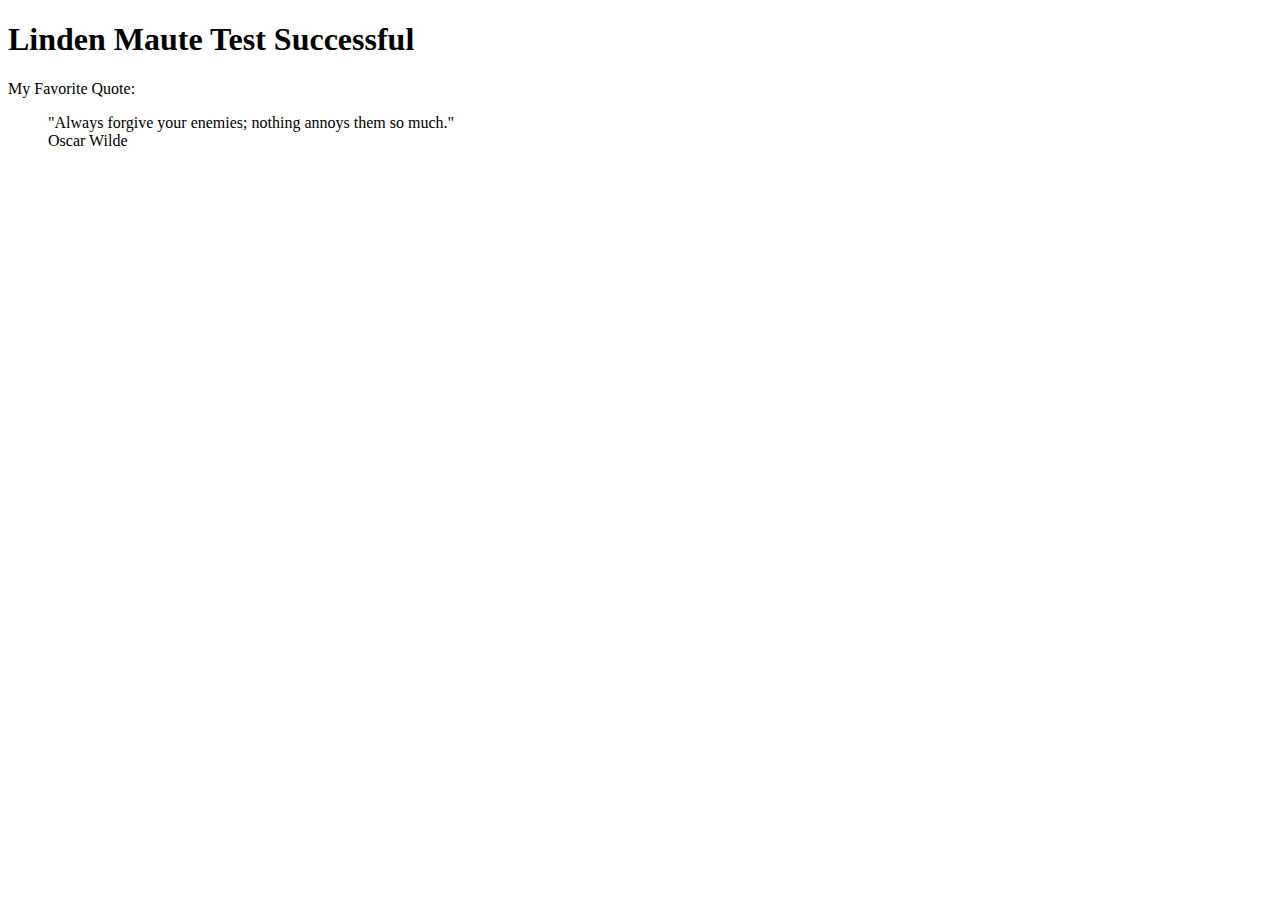
<file: github_tutorial/index.html>
<!doctype html>
<html>

<head>
    <meta charset="utf-8">
    <title>GitHub Test</title>
</head>

<body>
    <header>
        <h1>Linden Maute Test Successful</h1>
        <p>My Favorite Quote:</p>
        <blockquote>
            <p>"Always forgive your enemies; nothing annoys them so much."<br>Oscar Wilde</p>
        </blockquote>
    </header>
</body>
</html>
</file>
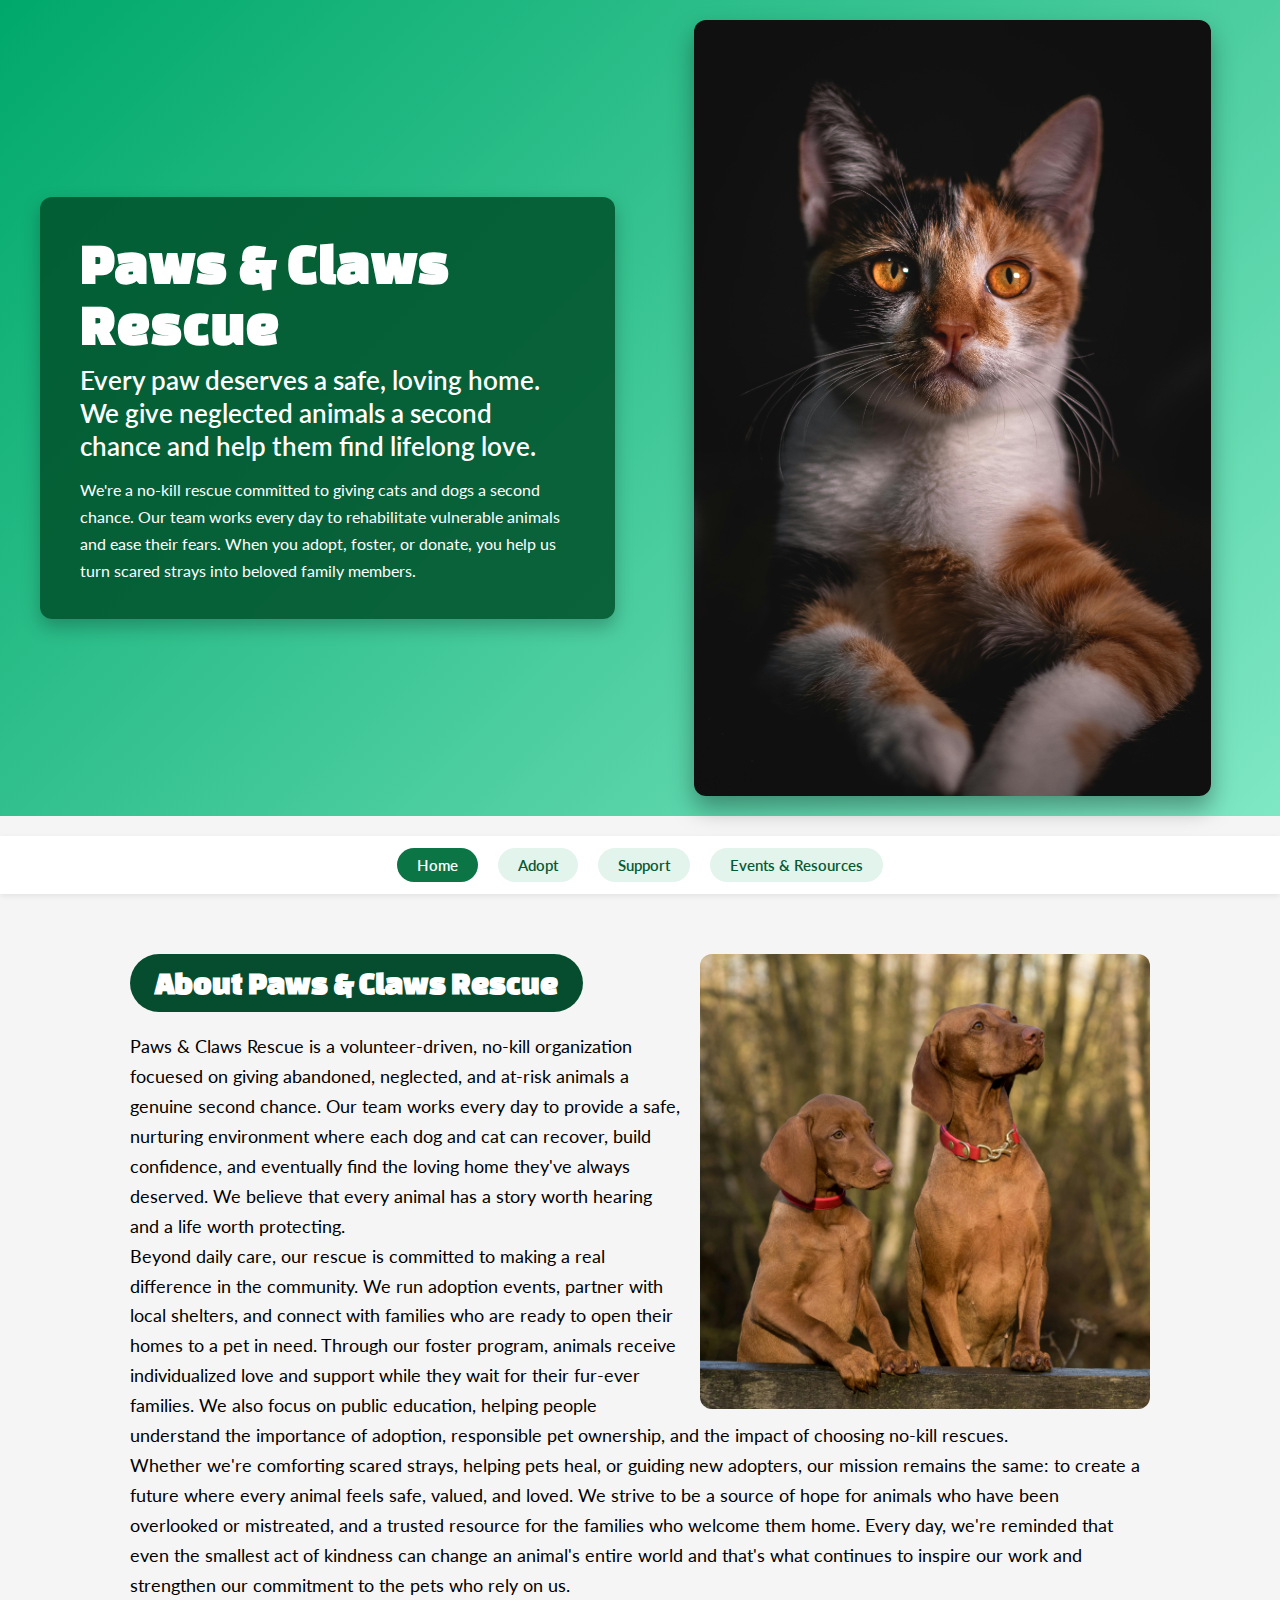
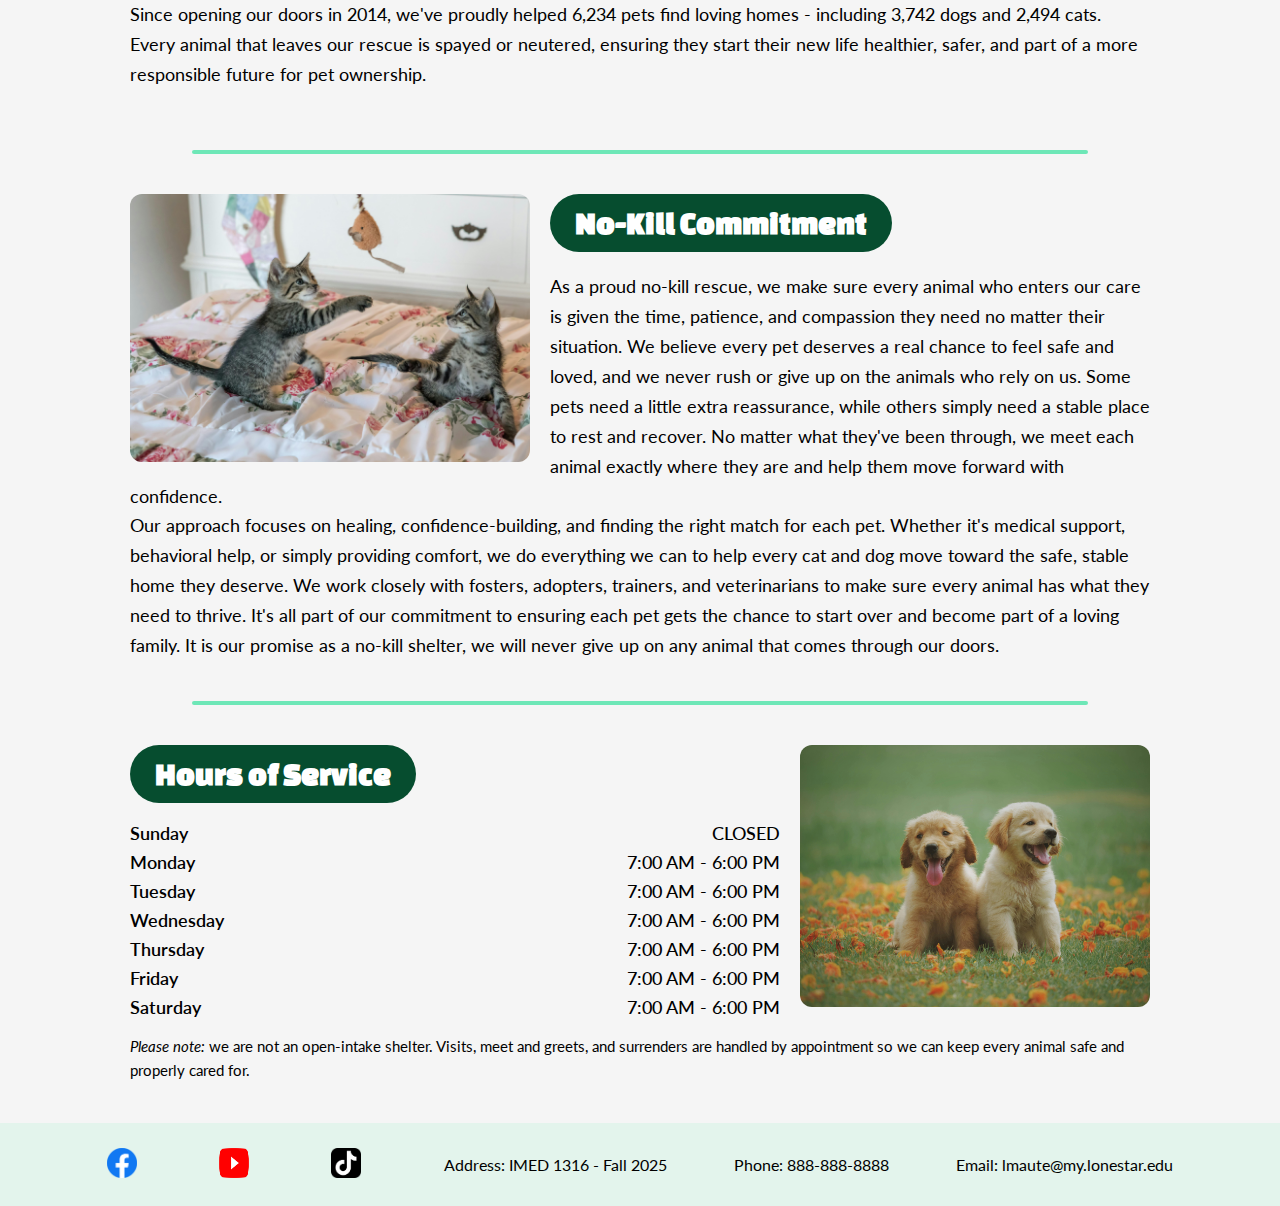
<file: pawsandclawsrescue/index.html>
<!DOCTYPE html>
<html lang="en">
    <head>
        <meta charset="utf-8">
        <meta name="viewport" content="width=device-width, initial-scale=1.0">
        <title>Paws & Claws Rescue</title>
        <link rel="stylesheet" href="style.css">
    </head>
    <body>
        <section class="hero">
            <div class="hero-text">
                <div class="hero-text-box">
                    <h1 class="hero-name">Paws & Claws Rescue</h1>

                    <p class="hero-mission">Every paw deserves a safe, loving home. We give neglected animals a second chance and help them find lifelong love.</p>
                    <p class="hero-desc">
                    We're a no-kill rescue committed to giving cats and dogs a second chance. Our team works every day to rehabilitate vulnerable animals and ease their fears. When you adopt, foster, or donate, you help us turn scared strays into beloved family members.
                    </p>
                </div>
            </div>

            <div class="hero-slider">
                <img src="images/cat1.jpg" alt="Rescue cat" class="slide active">
                <img src="images/cat2.jpg" alt="Rescue cat" class="slide">
                <img src="images/dog1.jpg" alt="Rescue dog" class="slide">
                <img src="images/dog2.jpg" alt="Rescue dog" class="slide">
                <img src="images/cat3.jpg" alt="Rescue cat" class="slide">
                <img src="images/cat7.jpg" alt="Rescue cat" class="slide">
                <img src="images/dog8.jpg" alt="Rescue dog" class="slide">
                <img src="images/dog7.jpg" alt="Rescue dog" class="slide">
            </div>
        </section>
        <nav class="main-nav">
            <ul>
                <li><a href="index.html" class="active">Home</a></li>
                <li><a href="adopt.html">Adopt</a></li>
                <li><a href="support.html">Support</a></li>
                <li><a href="eventsresources.html">Events &amp; Resources</a></li>
            </ul>
        </nav>

        <section>
            <h2>About Paws & Claws Rescue</h2>

            <img src="images/dog4.jpg" alt="Rescue dog">

            <p>
                Paws & Claws Rescue is a volunteer-driven, no-kill organization focuesed on giving abandoned, neglected, and at-risk animals a genuine second chance. Our team works every day to provide a safe, nurturing environment where each dog and cat can recover, build confidence, and eventually find the loving home they've always deserved. We believe that every animal has a story worth hearing and a life worth protecting.
            </p>
            <p>
                Beyond daily care, our rescue is committed to making a real difference in the community. We run adoption events, partner with local shelters, and connect with families who are ready to open their homes to a pet in need. Through our foster program, animals receive individualized love and support while they wait for their fur-ever families. We also focus on public education, helping people understand the importance of adoption, responsible pet ownership, and the impact of choosing no-kill rescues.
            </p>
            <p>
                Whether we're comforting scared strays, helping pets heal, or guiding new adopters, our mission remains the same: to create a future where every animal feels safe, valued, and loved. We strive to be a source of hope for animals who have been overlooked or mistreated, and a trusted resource for the families who welcome them home. Every day, we're reminded that even the smallest act of kindness can change an animal's entire world and that's what continues to inspire our work and strengthen our commitment to the pets who rely on us.
            </p>
            <p>Since opening our doors in 2014, we've proudly helped 6,234 pets find loving homes - including 3,742 dogs and 2,494 cats. Every animal that leaves our rescue is spayed or neutered, ensuring they start their new life healthier, safer, and part of a more responsible future for pet ownership.</p>
        </section>

        <hr class="section-divider">

        <section>
            <h2>No-Kill Commitment</h2>

            <img src="images/cat5.jpg" alt="Two kittens playing with a toy">
            <p>
                As a proud no-kill rescue, we make sure every animal who enters our care is given the time, patience, and compassion they need no matter their situation. We believe every pet deserves a real chance to feel safe and loved, and we never rush or give up on the animals who rely on us. Some pets need a little extra reassurance, while others simply need a stable place to rest and recover. No matter what they've been through, we meet each animal exactly where they are and help them move forward with confidence.
            </p>
            <p>
                Our approach focuses on healing, confidence-building, and finding the right match for each pet. Whether it's medical support, behavioral help, or simply providing comfort, we do everything we can to help every cat and dog move toward the safe, stable home they deserve. We work closely with fosters, adopters, trainers, and veterinarians to make sure every animal has what they need to thrive. It's all part of our commitment to ensuring each pet gets the chance to start over and become part of a loving family. It is our promise as a no-kill shelter, we will never give up on any animal that comes through our doors.
            </p>
        </section>

        <hr class="section-divider">

        <section>
            <h2>Hours of Service</h2>

            <img src="images/dog5.jpg" alt="Two cute golden retriever puppies.">

            <dl>
                <dt>Sunday</dt>
                <dd>CLOSED</dd>

                <dt>Monday</dt>
                <dd>7:00 AM - 6:00 PM</dd>

                <dt>Tuesday</dt>
                <dd>7:00 AM - 6:00 PM</dd>

                <dt>Wednesday</dt>
                <dd>7:00 AM - 6:00 PM</dd>

                <dt>Thursday</dt>
                <dd>7:00 AM - 6:00 PM</dd>

                <dt>Friday</dt>
                <dd>7:00 AM - 6:00 PM</dd>

                <dt>Saturday</dt>
                <dd>7:00 AM - 6:00 PM</dd>
            </dl>

            <p>
                <em>Please note:</em> we are not an open-intake shelter. Visits, meet and greets, and surrenders are handled by appointment so we can keep every animal safe and properly cared for.
            </p>
        </section>

        <footer>
            <a href="https://facebook.com" target="_blank">
                <img src="images/facebook.png" alt="facebook logo">
            </a>

            <a href="https://youtube.com" target="_blank">
                <img src="images/youtube.png" alt="youtube logo">
            </a>

            <a href="https://tiktok.com" target="_blank">
                <img src="images/tiktok.png" alt="tiktok logo">
            </a>

            <p>Address: IMED 1316 - Fall 2025</p>
            <p>Phone: 888-888-8888</p>
            <p>Email: lmaute@my.lonestar.edu</p>
        </footer>

        <script>
            const slides = document.querySelectorAll('.slide');
            let currentSlide = 0;

            function showNextSlide(){
                slides[currentSlide].classList.remove('active');
                currentSlide = (currentSlide + 1) % slides.length;
                slides[currentSlide].classList.add('active');
            }

            setInterval(showNextSlide, 4000)
        </script>
    </body>
</html>
</file>
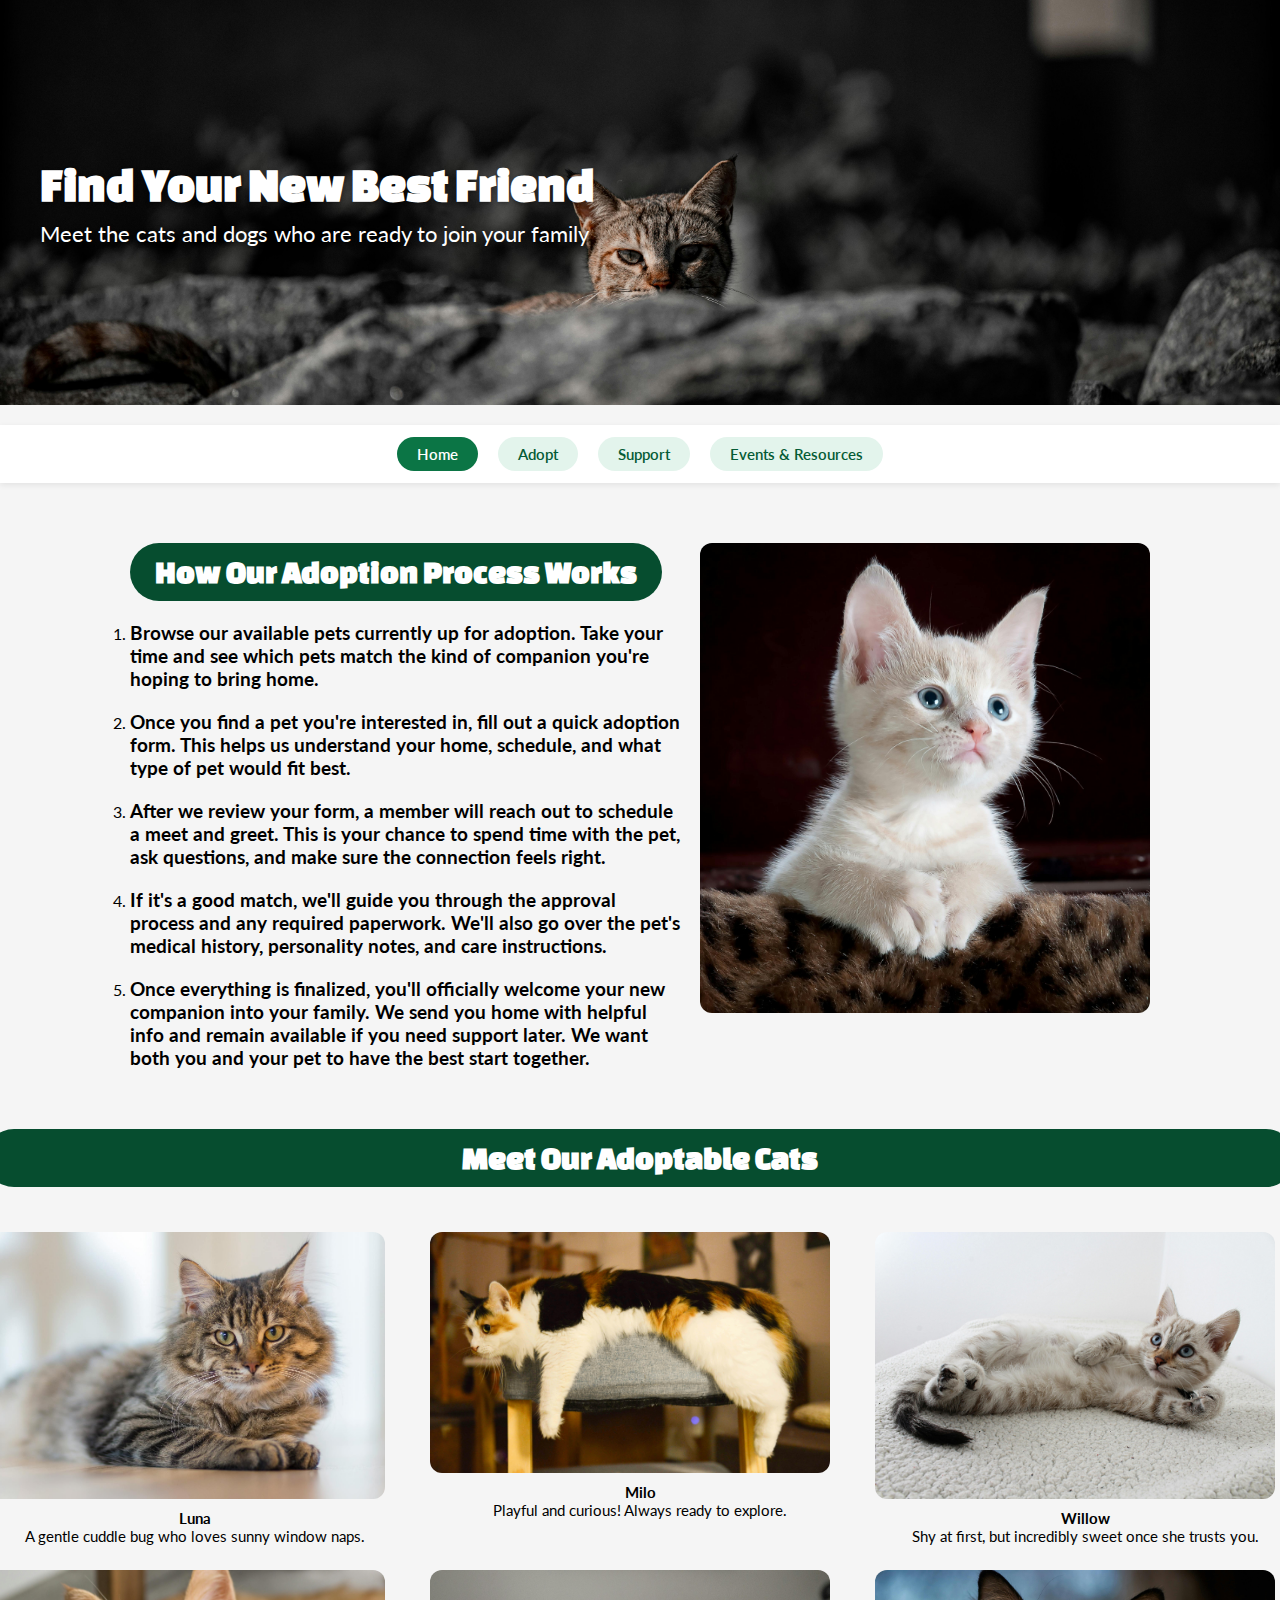
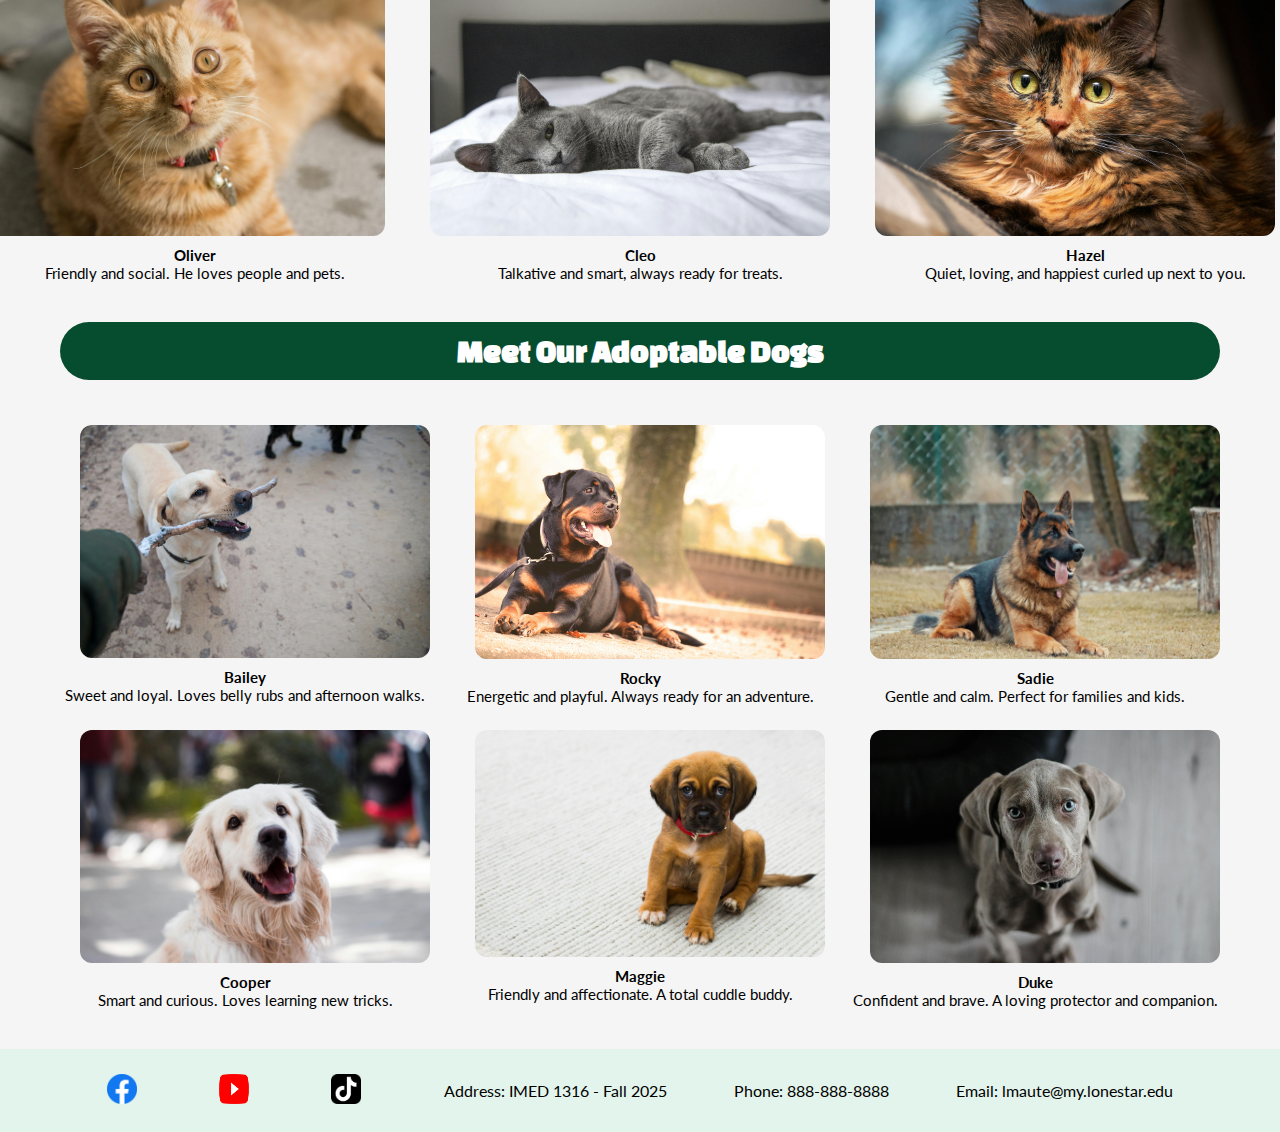
<file: pawsandclawsrescue/adopt.html>
<!DOCTYPE html>
<html lang="en">
    <head>
        <meta charset="utf-8">
        <meta name="viewport" content="width=device-width, initial-scale=1.0">
        <title>Adopt | Paws & Claws Rescue</title>
        <link rel="stylesheet" href="style.css">
        
        <link rel="stylesheet" href="adoptstyles.css">
    </head>

    <body class="adopt-page">

        <section class="adopt-hero">
            <h1>Find Your New Best Friend</h1>
            <p>Meet the cats and dogs who are ready to join your family</p>
        </section>

        <nav class="main-nav">
            <ul>
                <li><a href="index.html" class="active">Home</a></li>
                <li><a href="adopt.html">Adopt</a></li>
                <li><a href="support.html">Support</a></li>
                <li><a href="eventsresources.html">Events &amp; Resources</a></li>
            </ul>
        </nav>

        <section class="adopt-process">
            <h2>How Our Adoption Process Works</h2>

            <img src="images/cat4.jpg" alt="Cute kitten">
            <ol>
                <li><h3>Browse our available pets currently up for adoption. Take your time and see which pets match the kind of companion you're hoping to bring home.</h3></li>

                <li><h3>Once you find a pet you're interested in, fill out a quick adoption form. This helps us understand your home, schedule, and what type of pet would fit best.</h3></li>

                <li><h3>After we review your form, a member will reach out to schedule a meet and greet. This is your chance to spend time with the pet, ask questions, and make sure the connection feels right.</h3></li>

                <li><h3>If it's a good match, we'll guide you through the approval process and any required paperwork. We'll also go over the pet's medical history, personality notes, and care instructions.</h3></li>

                <li><h3>Once everything is finalized, you'll officially welcome your new companion into your family. We send you home with helpful info and remain available if you need support later. We want both you and your pet to have the best start together.</h3></li>

            </ol>
        </section>

        <section class="pets cats">
            <h2>Meet Our Adoptable Cats</h2>

            <figure>
                <img src="images/cat6.jpg" alt="Luna the cat">
                <figcaption><strong>Luna</strong><br>A gentle cuddle bug who loves sunny window naps.</figcaption>
            </figure>

            <figure>
                <img src="images/cat8.jpg" alt="Milo the cat">
                <figcaption><strong>Milo</strong><br>Playful and curious! Always ready to explore.</figcaption>
            </figure>

            <figure>
                <img src="images/cat9.jpg" alt="Willow the cat">
                <figcaption><strong>Willow</strong><br>Shy at first, but incredibly sweet once she trusts you.</figcaption>
            </figure>

            <figure>
                <img src="images/cat10.jpg" alt="Oliver the cat">
                <figcaption><strong>Oliver</strong><br>Friendly and social. He loves people and pets.</figcaption>
            </figure>

            <figure>
                <img src="images/cat11.jpg" alt="Cleo the cat">
                <figcaption><strong>Cleo</strong><br>Talkative and smart, always ready for treats.</figcaption>
            </figure>

            <figure>
                <img src="images/cat12.jpg" alt="Hazel the cat">
                <figcaption><strong>Hazel</strong><br>Quiet, loving, and happiest curled up next to you.</figcaption>
            </figure>

        </section>

        <section class="pets dogs">
            <h2>Meet Our Adoptable Dogs</h2>

            <figure>
                <img src="images/dog9.jpg" alt="Bailey the cat">
                <figcaption><strong>Bailey</strong><br>Sweet and loyal. Loves belly rubs and afternoon walks.</figcaption>
            </figure>

            <figure>
                <img src="images/dog10.jpg" alt="Rocky the cat">
                <figcaption><strong>Rocky</strong><br>Energetic and playful. Always ready for an adventure.</figcaption>
            </figure>

            <figure>
                <img src="images/dog11.jpg" alt="Sadie the cat">
                <figcaption><strong>Sadie</strong><br>Gentle and calm. Perfect for families and kids.</figcaption>
            </figure>

            <figure>
                <img src="images/dog12.jpg" alt="Cooper the cat">
                <figcaption><strong>Cooper</strong><br>Smart and curious. Loves learning new tricks.</figcaption>
            </figure>

            <figure>
                <img src="images/dog13.jpg" alt="Maggie the cat">
                <figcaption><strong>Maggie</strong><br>Friendly and affectionate. A total cuddle buddy.</figcaption>
            </figure>

            <figure>
                <img src="images/dog14.jpg" alt="Duke the cat">
                <figcaption><strong>Duke</strong><br>Confident and brave. A loving protector and companion.</figcaption>
            </figure>

        </section>

        <footer>
            <a href="https://facebook.com" target="_blank">
                <img src="images/facebook.png" alt="facebook logo">
            </a>

            <a href="https://youtube.com" target="_blank">
                <img src="images/youtube.png" alt="youtube logo">
            </a>

            <a href="https://tiktok.com" target="_blank">
                <img src="images/tiktok.png" alt="tiktok logo">
            </a>

            <p>Address: IMED 1316 - Fall 2025</p>
            <p>Phone: 888-888-8888</p>
            <p>Email: lmaute@my.lonestar.edu</p>
        </footer>

    </body>
</html>
</file>
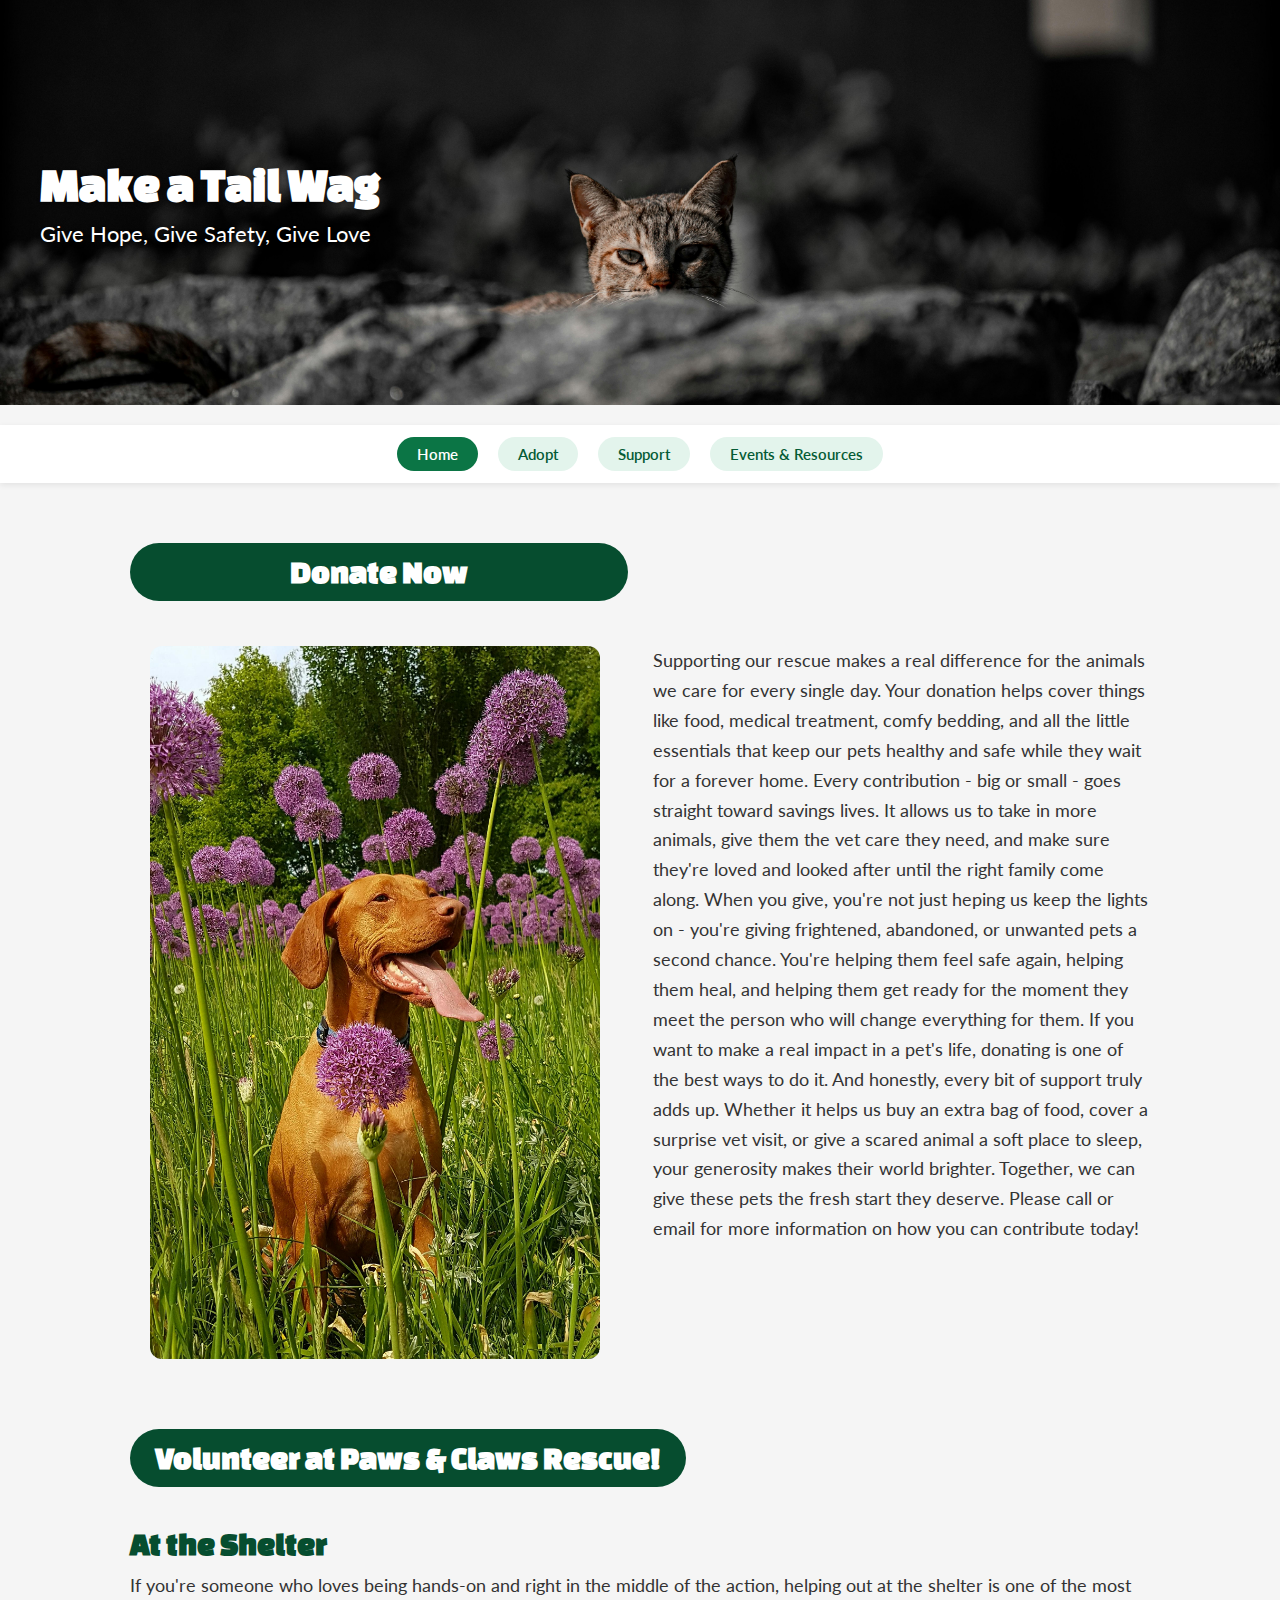
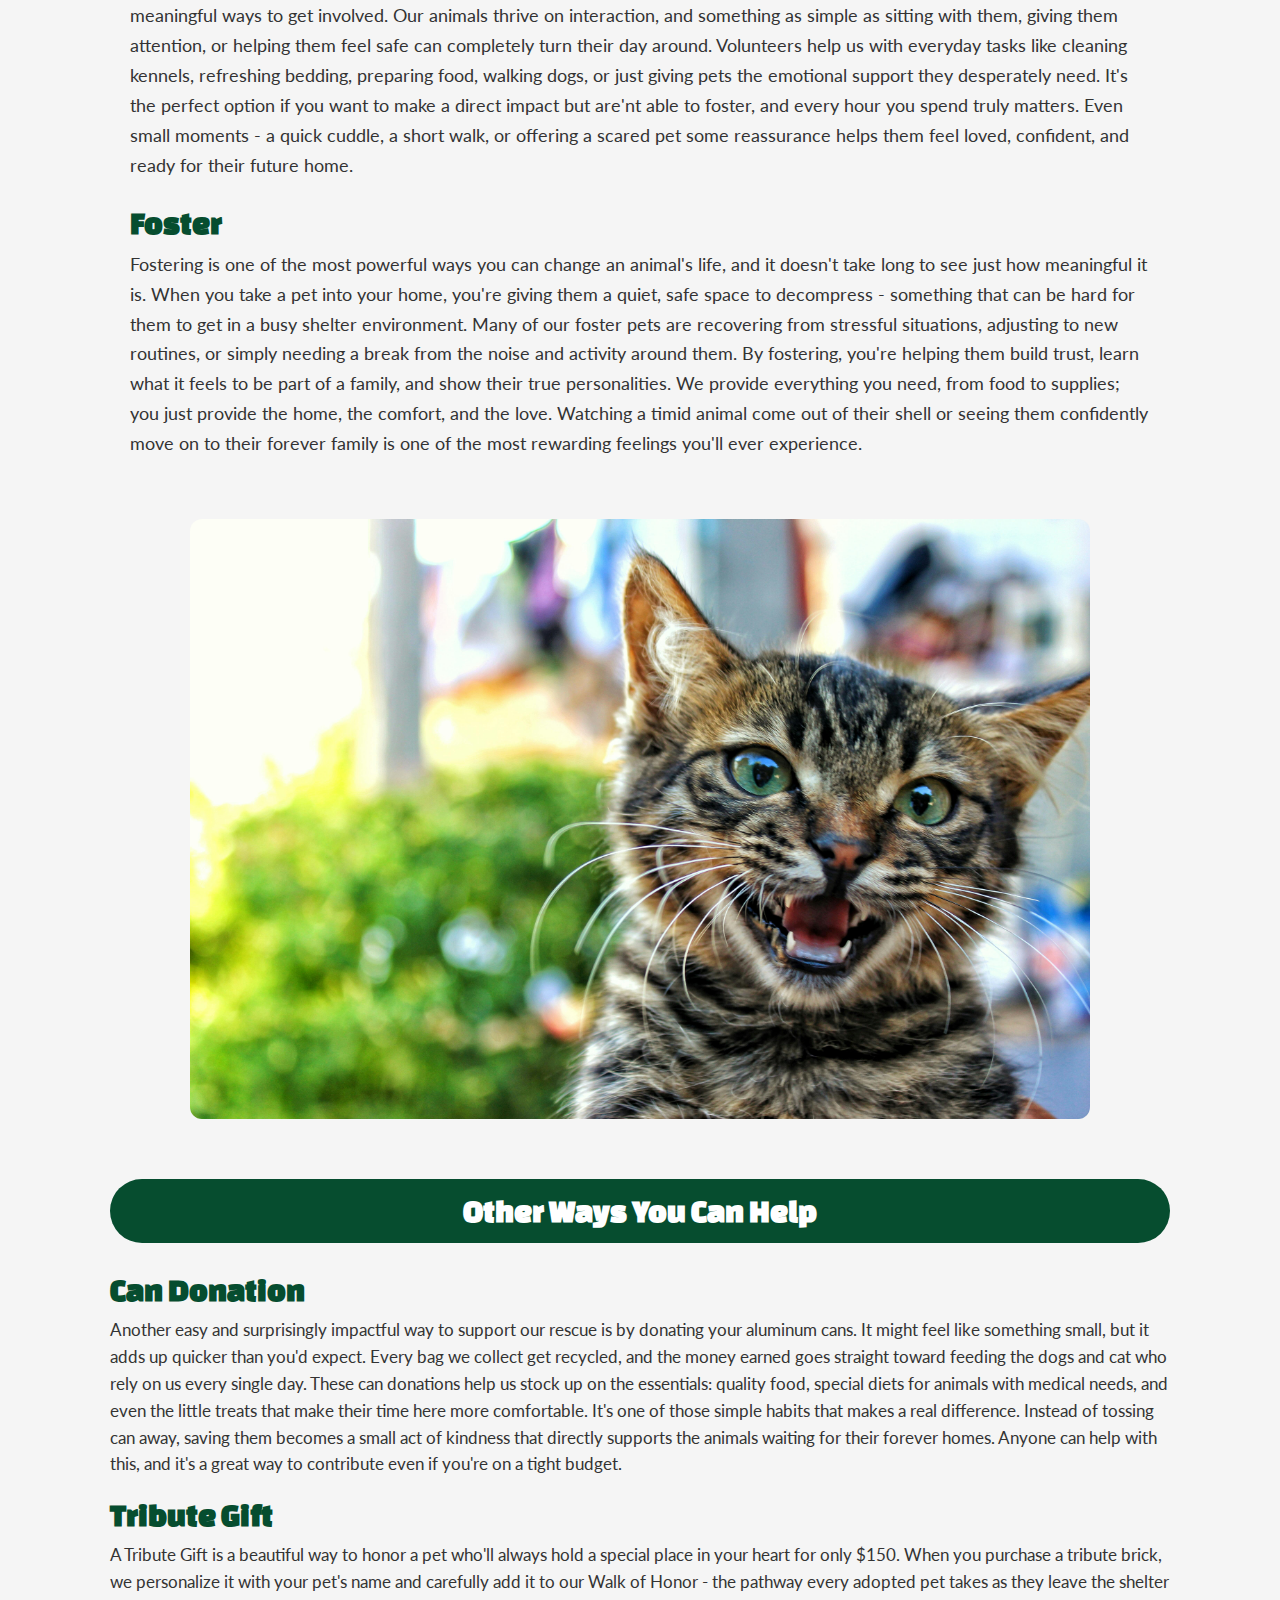
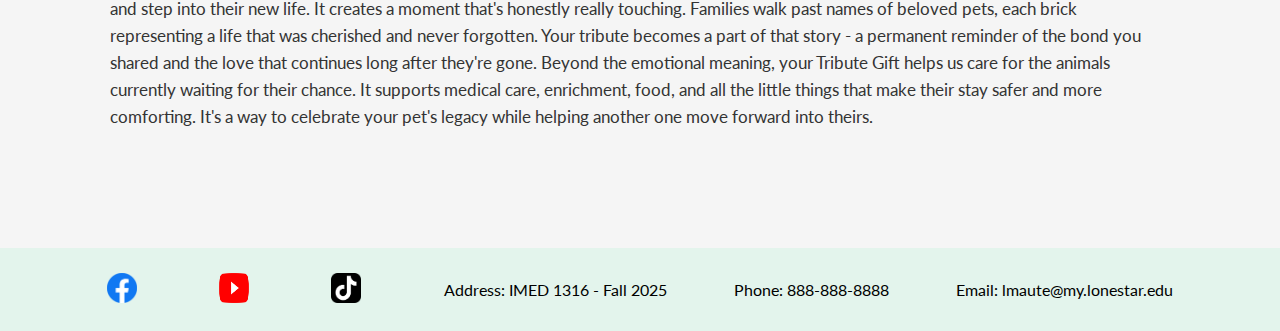
<file: pawsandclawsrescue/support.html>
<!DOCTYPE html>
<html lang="en">
    <head>
        <meta charset="utf-8">
        <meta name="viewport" content="width=device-width, initial-scale=1.0">
        <title>Support | Paws & Claws Rescue</title>
        <link rel="stylesheet" href="style.css">
        
        <link rel="stylesheet" href="support.css">
    </head>

    <body class="support-page">

        <section class="support-hero">
            <h1>Make a Tail Wag</h1>
            <p>Give Hope, Give Safety, Give Love</p>
        </section>

        <nav class="main-nav">
            <ul>
                <li><a href="index.html" class="active">Home</a></li>
                <li><a href="adopt.html">Adopt</a></li>
                <li><a href="support.html">Support</a></li>
                <li><a href="eventsresources.html">Events &amp; Resources</a></li>
            </ul>
        </nav>

        <section class="donate">
            <h2>Donate Now</h2>
            
            <img src="images/dog15.jpg" alt="Dog sitting in flowers">

            <p>Supporting our rescue makes a real difference for the animals we care for every single day. Your donation helps cover things like food, medical treatment, comfy bedding, and all the little essentials that keep our pets healthy and safe while they wait for a forever home. Every contribution - big or small - goes straight toward savings lives. It allows us to take in more animals, give them the vet care they need, and make sure they're loved and looked after until the right family come along. When you give, you're not just heping us keep the lights on - you're giving frightened, abandoned, or unwanted pets a second chance. You're helping them feel safe again, helping them heal, and helping them get ready for the moment they meet the person who will change everything for them. If you want to make a real impact in a pet's life, donating is one of the best ways to do it. And honestly, every bit of support truly adds up. Whether it helps us buy an extra bag of food, cover a surprise vet visit, or give a scared animal a soft place to sleep, your generosity makes their world brighter. Together, we can give these pets the fresh start they deserve. Please call or email for more information on how you can contribute today!</p>

        </section>

        <section class="volunteer">
            <h2>Volunteer at Paws & Claws Rescue!</h2>

            <h3>At the Shelter</h3>
            <p>If you're someone who loves being hands-on and right in the middle of the action, helping out at the shelter is one of the most meaningful ways to get involved. Our animals thrive on interaction, and something as simple as sitting with them, giving them attention, or helping them feel safe can completely turn their day around. Volunteers help us with everyday tasks like cleaning kennels, refreshing bedding, preparing food, walking dogs, or just giving pets the emotional support they desperately need. It's the perfect option if you want to make a direct impact but are'nt able to foster, and every hour you spend truly matters. Even small moments - a quick cuddle, a short walk, or offering a scared pet some reassurance helps them feel loved, confident, and ready for their future home.</p>

            <h3>Foster</h3>
            <p>Fostering is one of the most powerful ways you can change an animal's life, and it doesn't take long to see just how meaningful it is. When you take a pet into your home, you're giving them a quiet, safe space to decompress - something that can be hard for them to get in a busy shelter environment. Many of our foster pets are recovering from stressful situations, adjusting to new routines, or simply needing a break from the noise and activity around them. By fostering, you're helping them build trust, learn what it feels to be part of a family, and show their true personalities. We provide everything you need, from food to supplies; you just provide the home, the comfort, and the love. Watching a timid animal come out of their shell or seeing them confidently move on to their forever family is one of the most rewarding feelings you'll ever experience.</p>

        </section>

        <section class="volunteer-photo">

            <img src="images/cat13.jpg" alt="Silly cat" class="volunteer-img">

        </section>

        <section class="other-help">

            <h2>Other Ways You Can Help</h2>

            <h3>Can Donation</h3>
            <p>Another easy and surprisingly impactful way to support our rescue is by donating your aluminum cans. It might feel like something small, but it adds up quicker than you'd expect. Every bag we collect get recycled, and the money earned goes straight toward feeding the dogs and cat who rely on us every single day. These can donations help us stock up on the essentials: quality food, special diets for animals with medical needs, and even the little treats that make their time here more comfortable. It's one of those simple habits that makes a real difference. Instead of tossing can away, saving them becomes a small act of kindness that directly supports the animals waiting for their forever homes. Anyone can help with this, and it's a great way to contribute even if you're on a tight budget.</p>

            <h3>Tribute Gift</h3>
            <p>A Tribute Gift is a beautiful way to honor a pet who'll always hold a special place in your heart for only $150. When you purchase a tribute brick, we personalize it with your pet's name and carefully add it to our Walk of Honor - the pathway every adopted pet takes as they leave the shelter and step into their new life. It creates a moment that's honestly really touching. Families walk past names of beloved pets, each brick representing a life that was cherished and never forgotten. Your tribute becomes a part of that story - a permanent reminder of the bond you shared and the love that continues long after they're gone. Beyond the emotional meaning, your Tribute Gift helps us care for the animals currently waiting for their chance. It supports medical care, enrichment, food, and all the little things that make their stay safer and more comforting. It's a way to celebrate your pet's legacy while helping another one move forward into theirs.</p>

        </section>

        <footer>
            <a href="https://facebook.com" target="_blank">
                <img src="images/facebook.png" alt="facebook logo">
            </a>

            <a href="https://youtube.com" target="_blank">
                <img src="images/youtube.png" alt="youtube logo">
            </a>

            <a href="https://tiktok.com" target="_blank">
                <img src="images/tiktok.png" alt="tiktok logo">
            </a>

            <p>Address: IMED 1316 - Fall 2025</p>
            <p>Phone: 888-888-8888</p>
            <p>Email: lmaute@my.lonestar.edu</p>
        </footer>
    </body>
</html>
</file>
<file: pawsandclawsrescue/style.css>
@import url('https://fonts.googleapis.com/css2?family=Changa+One:ital@0;1&family=Lato:wght@700&family=Open+Sans:ital,wght@0,300..800;1,300..800&display=swap');
@import url('https://fonts.googleapis.com/css2?family=Changa+One:ital@0;1&display=swap');

* {
    box-sizing: border-box;
    margin: 0;
    padding: 0;
}

body {
    font-family: "Lato", sans-serif;
    background-color: #f5f5f5;
}

.hero {
    display: flex;
    justify-content: space-between;
    align-items: stretch;
    min-height: 45vh;
    padding: 20px 40px;
    background: linear-gradient(135deg, #00a86b, #7fe7c4);
    color: #fff;
}

.hero-text {
    flex: 1;
    max-width: 55%;
    display: flex;
    flex-direction: column;
    justify-content: center;
    padding-right: 50px;
}


.hero-text-box {
    background-color: rgba(0, 80, 41, 0.85);
    padding: 35px 40px;
    border-radius: 12px;
    max-width: 650px;
    box-shadow: 0 8px 18px rgba(0, 0, 0, 0.25);
}

.hero-name {
    font-size: 3.6rem;
    font-weight: 800;
    letter-spacing: 1px;
    margin-bottom: 10px;
    color: #fff;
    font-family: "Changa One", sans-serif;
}

.hero-mission {
    font-size: 1.6rem;
    font-weight: 600;
    line-height: 1.3;
    margin-bottom: 12px;
    color: #fff;
}

.hero-desc {
    font: 1.1rem;
    line-height: 1.7;
    color: #fff;
}


.hero-slider {
    flex: 1;
    max-width: 50%;
    display: flex;
    align-items: center;
    justify-content: center;
}

.hero-slider img {
    width: 90%;
    max-height: 800px;
    border-radius: 12px;
    object-fit: cover;
    display: none;
    box-shadow: 0 12px 25px rgba(0, 0, 0, 0.35);
}

.hero-slider img.active {
    display: block;
}

@media (max-width: 800px) {
    .hero {
        flex-direction: column;
        padding: 20px 20px 40px;
    }
    .hero-text {
        max-width: 100%;
        padding-right: 0;
        margin-bottom: 20px;
    }
    .hero-slider {
        max-width: 100%;
    }
}

.main-nav {
    background-color: #fff;
    padding: 12px 40px;
    box-shadow: 0 2px 6px rgba(0, 0, 0, 0.08);
    margin-top: 20px;
}

.main-nav ul {
    list-style: none;
    display: flex;
    justify-content: center;
    gap: 20px;
    margin: 0;
    padding: 0;
}

.main-nav li {
    margin: 0;
    padding: 0;
}

.main-nav a {
    display: inline-block;
    padding: 8px 20px;
    border-radius: 999px;
    text-decoration: none;
    font-size: 0.95rem;
    font-weight: 600;
    color: #055b35;
    background-color: #e3f4ec;
    transition: background-color 0.2s ease, color 0.2s ease, transform 0.1s ease;
}

.main-nav a:hover {
    background-color: #0b7545;
    color: #fff;
    transform: translateY(-1px);
}

.main-nav a.active {
    background-color: #0b7545;
    color: #fff;
}

section:nth-of-type(2) {
    max-width: 1100px;
    margin: 60px auto;
    padding: 0 40px;
}

section:nth-of-type(2) img{
    width: 450px;
    float: right;
    border-radius: 12px;
    margin-left: 20px;
    margin-bottom: 10px;
}

section:nth-of-type(2) h2 {
    font-size: 2rem;
    margin-bottom: 15px;
    font-family: "Changa One", sans-serif;
}

section:nth-of-type(2) p {
    font-size: 1.1rem;
    line-height: 1.7;
}

section:nth-of-type(3) {
    max-width: 1100px;
    margin: 40px auto;
    padding: 0 40px;
}

section:nth-of-type(3) img {
    width: 400px;
    float: left;
    border-radius: 12px;
    margin-right: 20px;
    margin-bottom: 10px;
}

section:nth-of-type(3) h2 {
    font-size: 2rem;
    margin-bottom: 15px;
    font-family: "Changa One", sans-serif;
}

section:nth-of-type(3) p {
    font-size: 1.1rem;
    line-height: 1.7;
}

section:nth-of-type(4) {
    max-width: 1100px;
    margin: 40px auto;
    padding: 0 40px;
}

section:nth-of-type(4) img {
    float: right;
    width: 350px;
    border-radius: 12px;
    margin-left: 20px;
    margin-bottom: 10px;
}

section:nth-of-type(4) h2 {
    font-size: 2rem;
    margin-bottom: 15px;
    font-family: "Changa One", sans-serif;
}

section:nth-of-type(4) dl {
    display: grid;
    grid-template-columns: 1fr auto;
    column-gap: 40px;
    row-gap: 8px;
    margin: 0 0 16px 0;
    font-size: 1.1rem;
}

section:nth-of-type(4) dt {
    font-weight: 600;
}

section:nth-of-type(4) dd {
    margin: 0;
    text-align: right;
    font-weight: 500;
}

section:nth-of-type(4) p {
    font-size: 0.95rem;
    line-height: 1.6;
}

section:nth-of-type(2) h2,
section:nth-of-type(3) h2,
section:nth-of-type(4) h2 {
    display: inline-block;
    background-color: #064d2f;
    color: #fff;
    padding: 12px 25px;
    border-radius: 50px;
    font-size: 2rem;
    font-weight: 700;
    margin-bottom: 20px;
}

.section-divider {
    border: none;
    border-top: 4px solid #6ee7b7;
    width: 70%;
    margin: 40px auto;
    border-radius: 2px;
}

footer {
    width: 100%;
    background-color: #e3f4ec;
    color: #000;
    padding: 25px 40px;
    display: flex;
    justify-content: space-evenly;
    align-items: center;
}

footer img {
    width: 30px;
    height: 30px;
    margin-right: 15px;
    transition: transform 0.2s ease;
}

footer img {
    height: 30px;
    margin-right: 15px;
    transition: transform 0.2s ease;
}

footer img:hover {
    transform: scale(1.1);
}
</file>
<file: pawsandclawsrescue/adoptstyles.css>
@import url('https://fonts.googleapis.com/css2?family=Changa+One:ital@0;1&family=Lato:wght@700&family=Open+Sans:ital,wght@0,300..800;1,300..800&display=swap');
@import url('https://fonts.googleapis.com/css2?family=Changa+One:ital@0;1&display=swap');


.adopt-hero {
    height: 45vh;
    background: url("images/cathero.jpg") center center / cover no-repeat;
    display: flex;
    flex-direction: column;
    justify-content: center;
    padding: 40px;
    color: #fff;
    text-shadow: 0 2px 4px rgba(0, 0, 0, 0.4);
}

.adopt-hero h1 {
    font-size: 3rem;
    font-weight: 800;
    margin-bottom: 10px;
    font-family: "Changa One", sans-serif;
}

.adopt-hero p {
    font-size: 1.4rem;
    max-width: 600px;
    font-family: "Lato", sans-serif;
}

.adopt-process {
    max-width: 1100px;
    margin: 60px auto;
    padding: 0 40px;
}

.adopt-process p {
    font-size: 1.05rem;
    line-height: 1.65;
    margin-bottom: 12px;
    font-family: "Lato", sans-serif;
    color: #333;
}

.adopt-process ol {
    margin-left: 0;
    padding-left: 0;
    list-style-type: inside;
}

.adopt-process li {
    margin-bottom: 20px;
}

.adopt-process h3 {
    font-size: 1.2rem;
    font-weight: 700;
    margin-bottom: 5px;
    color: #000;
}

.adopt-process img {
    width: 450px;
    float: right;
    border-radius: 12px;
    margin-left: 20px;
    margin-bottom: 10px;
}

.pets {
    max-width: 1100px;
    margin: 60px auto;
    padding: 0 20px;
    display: grid;
    grid-template-columns: repeat(3, 1fr);
    gap: 25px;
    text-align: center;
    justify-content: center;
}

.pets h2 {
    grid-column: 1 / -1;
    background-color: #064d2f;
    padding: 15px 25px;
    border-radius: 50px;
    color: #fff;
    font-family: "Changa One", sans-serif;
    font-size: 2rem;
    margin-bottom: 25px;
    text-align: center;
}

.pets img {
    width: 100%;
    border-radius: 12px;
    display: block;
    margin: 0 auto;
}

.pets figcaption {
    font-size: 0.95rem;
    margin-top: 8px;
}

.dogs h2 {
    grid-column: 1 / -1;
    background-color: #064d2f;
    padding: 15px 25px;
    border-radius: 50px;
    color: #fff;
    font-family: "Changa One", sans-serif;
    font-size: 2rem;
    margin-bottom: 25px;
    text-align: center;
}

.dogs img {
    width: 100%;
    border-radius: 12px;
    display: block;
    margin: 0 auto;
}

.dogs figcaption {
    font-size: 0.95rem;
    margin-top: 8px;
}
</file>
<file: pawsandclawsrescue/support.css>
@import url('https://fonts.googleapis.com/css2?family=Changa+One:ital@0;1&family=Lato:wght@700&family=Open+Sans:ital,wght@0,300..800;1,300..800&display=swap');
@import url('https://fonts.googleapis.com/css2?family=Changa+One:ital@0;1&display=swap');


.support-hero {
    height: 45vh;
    background: url("images/cathero.jpg") center center / cover no-repeat;
    display: flex;
    flex-direction: column;
    justify-content: center;
    padding: 40px;
    color: #fff;
    text-shadow: 0 2px 4px rgba(0, 0, 0, 0.4);
}

.support-hero h1 {
    font-size: 3rem;
    font-weight: 800;
    margin-bottom: 10px;
    font-family: "Changa One", sans-serif;
}

.support-hero p {
    font-size: 1.4rem;
    max-width: 600px;
    font-family: "Lato", sans-serif;
}

.donate {
    max-width: 1100px;
    margin: 60px auto;
    padding: 0 20px;
    display: grid;
    grid-template-columns: 1fr 1fr;
    gap: 25px;
    align-items: start;
}

.donate h2 {
    grid-column: 1;
    background-color: #064d2f;
    padding: 15px 25px;
    border-radius: 50px;
    color: #fff;
    font-family: "Changa One", sans-serif;
    font-size: 2rem;
    text-align: center;
}

.donate img {
    width: 100%;
    border-radius: 12px;
    display: block;
    grid-column: 1;
}

.donate p {
    font-size: 1.05rem;
    line-height: 1.6;
    color: #333;
    font-family: "Lato", sans-serif;
    grid-column: 2;
}

.volunteer {
    max-width: 1100px;
    margin: 60px auto;
    padding: 0 20px;
    font-family: "Lato", sans-serif;
}

.volunteer h2 {
    background-color: #064d2f;
    color: #fff;
    padding: 15px 25px;
    border-radius: 50px;
    font-family: "Changa One", sans-serif;
    font-size: 2rem;
    text-align: center;
    margin-bottom: 40px;
}

.volunteer h3 {
    font-size: 2rem;
    font-family: "Changa One", sans-serif;
    margin-top: 20px;
    margin-bottom: 10px;
    color: #064d2f;
}

.volunteer p {
    font-size: 1.05rem;
    line-height: 1.6;
    color: #333;
    margin-bottom: 25px;
}

.support-page section.volunteer-photo img.volunteer-img {
    display: block;
    width: 90%;
    max-width: 900px;
    margin: 60px;
    border-radius: 12px;
    float: none;
}

.other-help {
    max-width: 1100px;
    margin: 60px auto;
    padding: 0 20px 40px;
}

.other-help h2 {
    grid-column: 1 / -1;
    background-color: #064d2f;
    padding: 15px 25px;
    border-radius: 50px;
    color: #fff;
    font-family: "Changa One", sans-serif;
    font-size: 2rem;
    text-align: center;
    margin-bottom: 30px;
}

.other-help h3 {
    font-size: 2rem;
    font-family: "Changa One", sans-serif;
    margin-top: 20px;
    margin-bottom: 10px;
    color: #064d2f;
}

.other-help p {
    font-size: 1.05rem;
    line-height: 1.6;
    color: #333;
    margin-bottom: 18px;
    font-family: "Lato", sans-serif;
}
</file>
